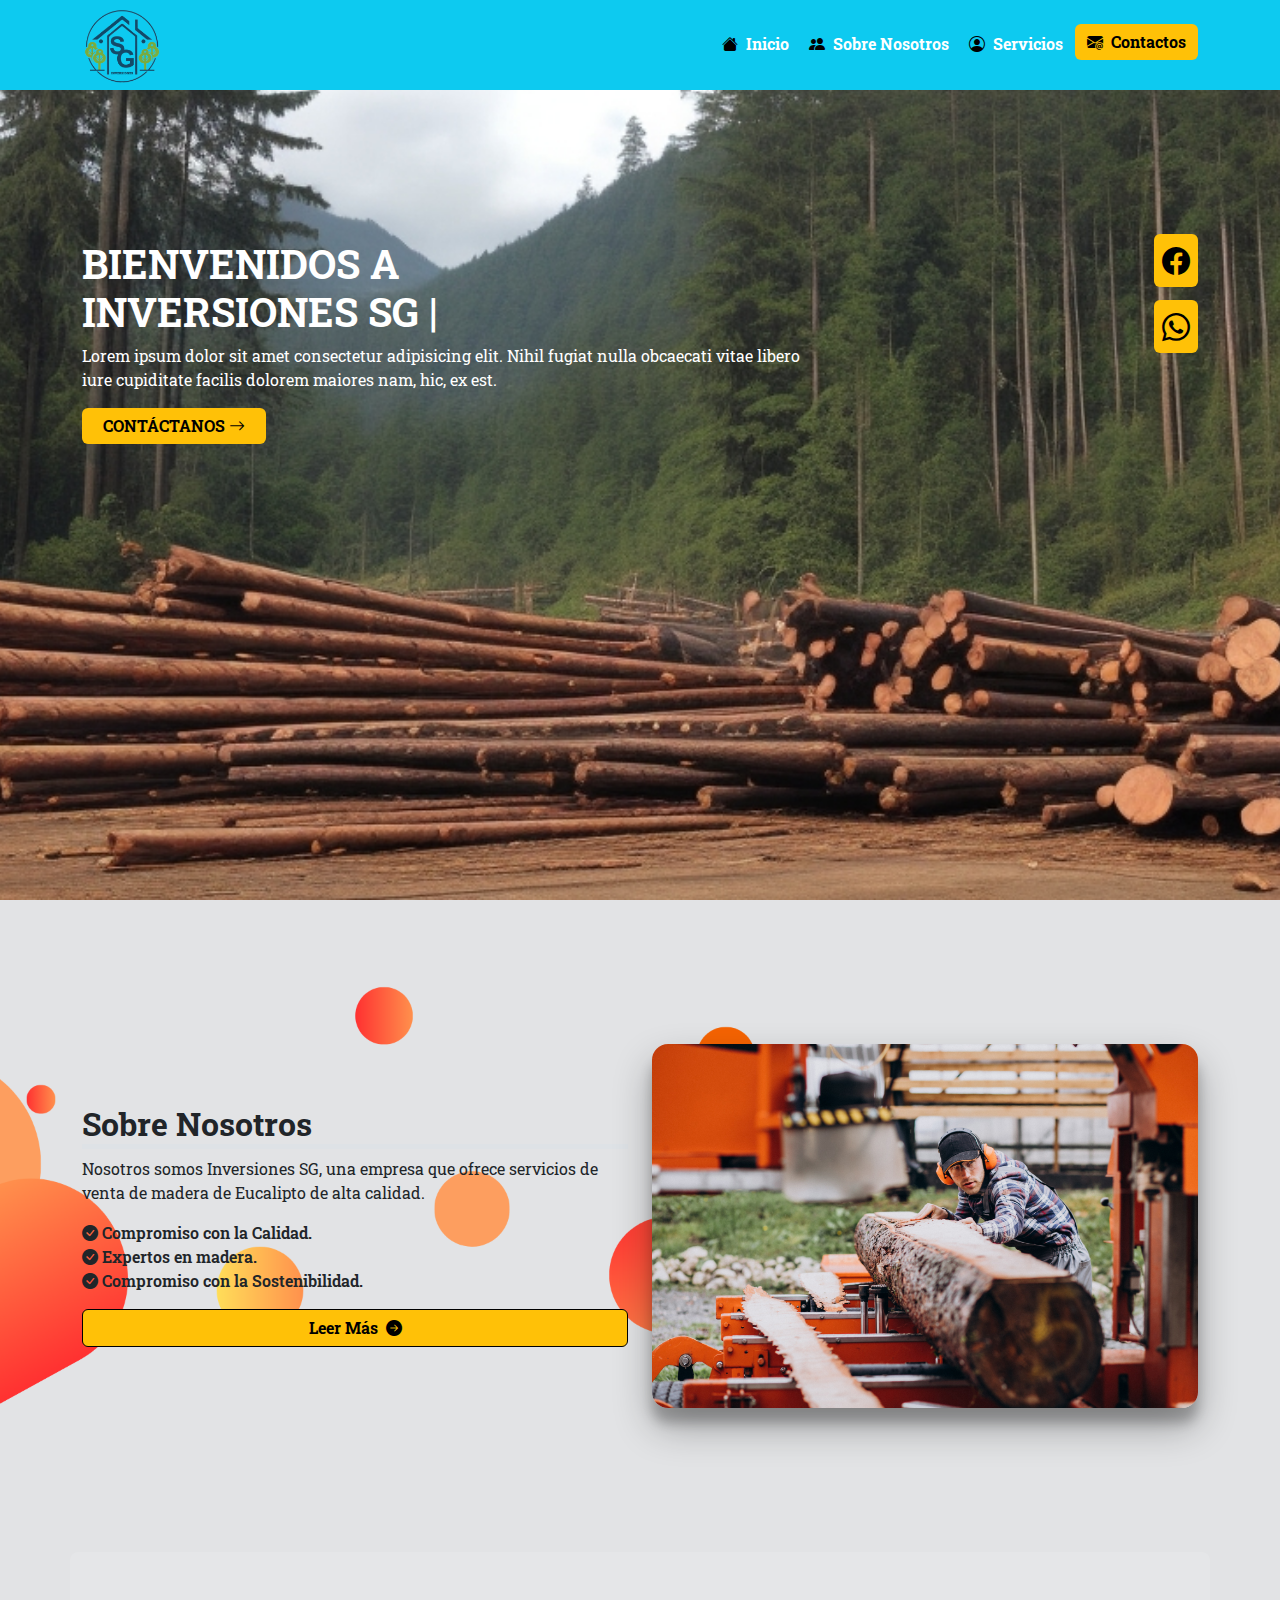
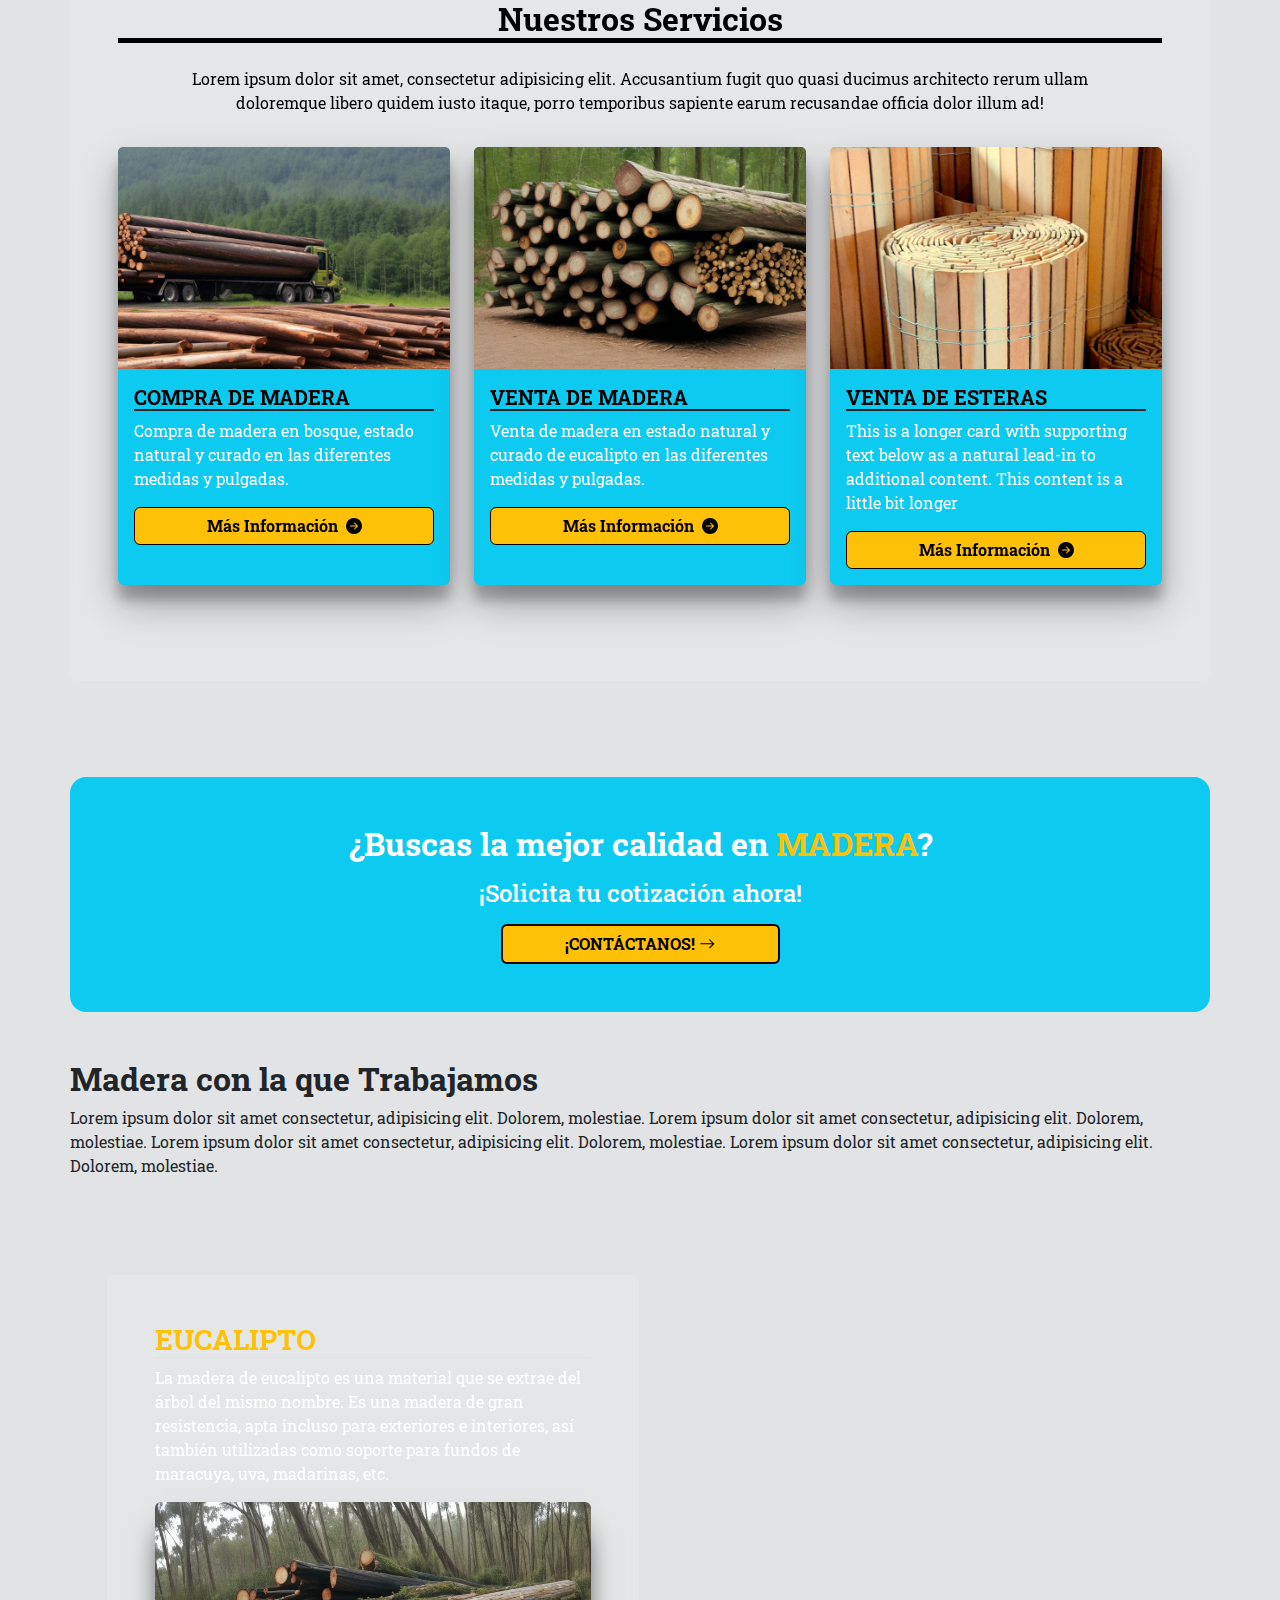
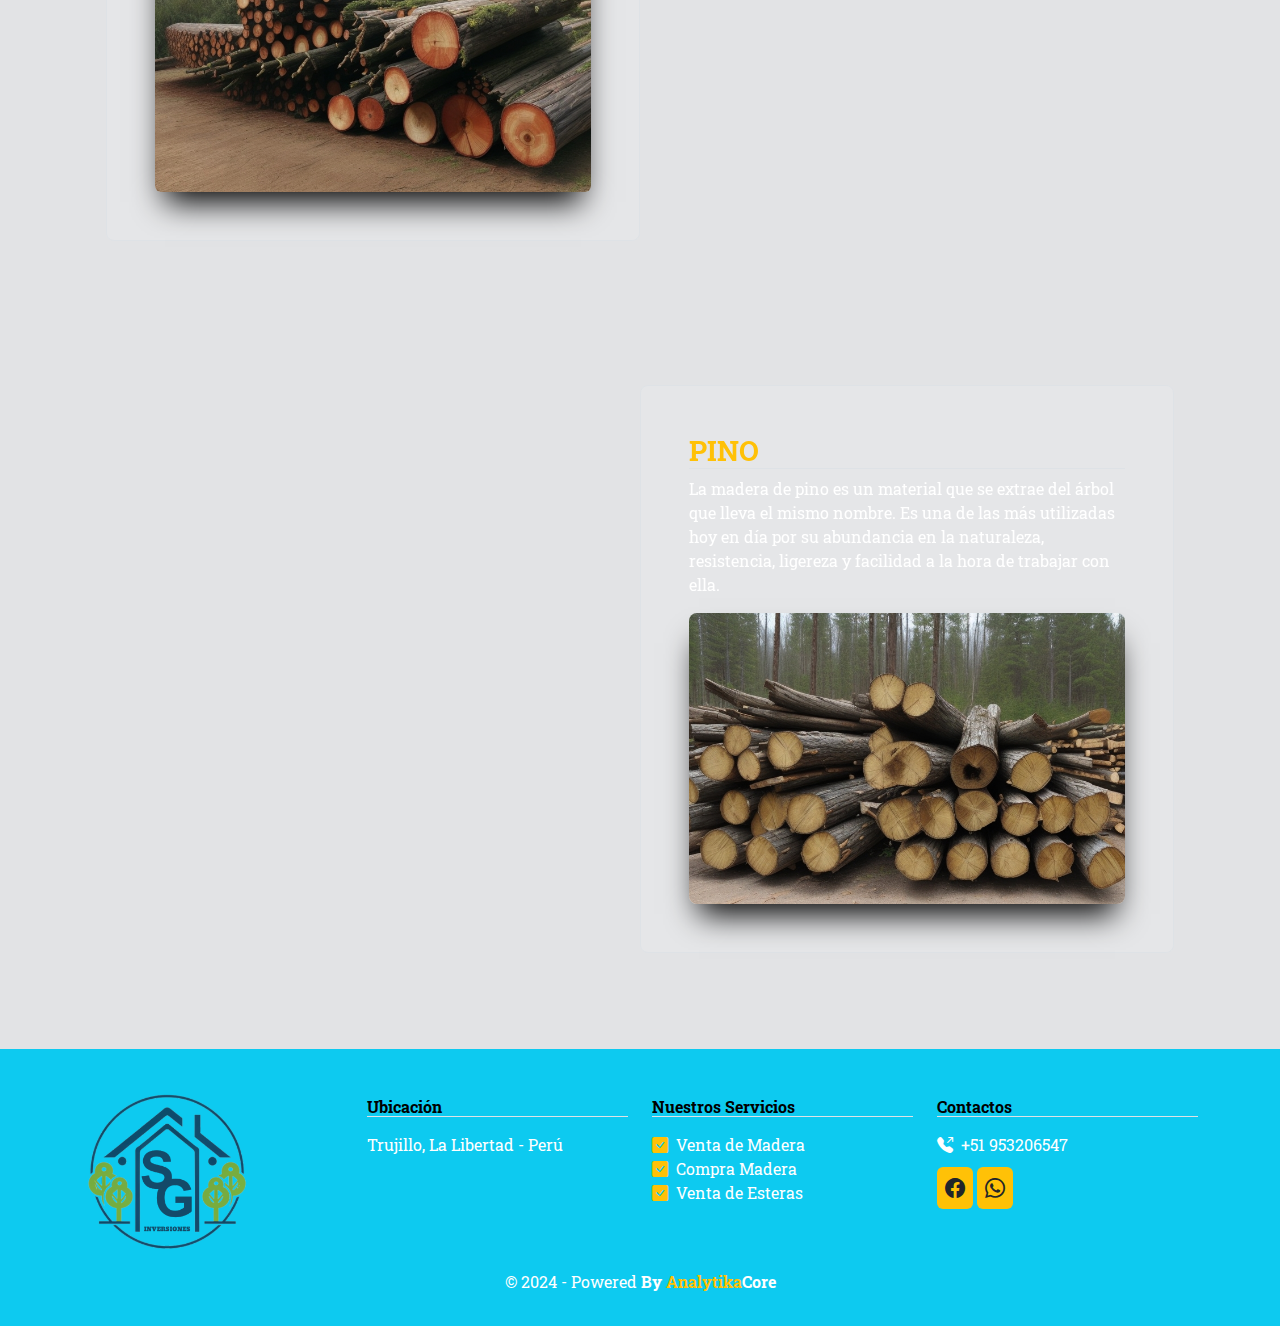
<file: index.html>
<!DOCTYPE html>
<html lang="en">
<head>
    <meta charset="UTF-8">
    <meta name="viewport" content="width=device-width, initial-scale=1.0">
    <title>Inversiones SG</title>
    <link rel="preconnect" href="https://fonts.googleapis.com">
    <link rel="preconnect" href="https://fonts.gstatic.com" crossorigin>
    <link href="https://fonts.googleapis.com/css2?family=Roboto+Slab:wght@400;800&display=swap" rel="stylesheet">
    <link rel="icon" href="./images/logo-website.png">
    <link rel="stylesheet" href="https://cdn.jsdelivr.net/npm/bootstrap-icons@1.11.1/font/bootstrap-icons.css">
    <link rel="stylesheet" href="./css/bootstrap/bootstrap.min.css">
    <link rel="stylesheet" href="./css/style.css">
</head>
<body class="bg-secondary-subtle">
    <header class="header">
        <div class="container">
            <nav class="navbar navbar-expand-lg fixed-top py-0 bg-info">
                <div class="container">
                    <a class="navbar-brand" href="./index.html">
                        <span></span><img src="./images/logo-website.png" class="img-fluid img-logo object-fit-cover" alt="logo-website-navbar">
                    </a>
                    <button class="navbar-toggler bg-white" type="button" data-bs-toggle="collapse"  data-bs-target="#navbarNav" aria-controls="navbarNav" aria-expanded="false" aria-label="Toggle navigation">
                        <span class="navbar-toggler-icon"></span>
                    </button>
                    <div class="collapse navbar-collapse justify-content-end pb-lg-0 pb-4" id="navbarNav">
                        <ul class="navbar-nav">
                            <li class="nav-item nav-underline ps-2 ps-lg-0">
                                <a class="nav-link text-white fw-bold" href="#home"><i class="bi bi-house-fill text-black pe-2"></i>Inicio</a>
                            </li>
                            <li class="nav-item nav-underline ms-lg-1 ps-2 ps-lg-0">
                                <a class="nav-link text-white fw-bold" href="./sobre-nosotros.html"><i class="bi bi-people-fill text-black pe-2"></i>Sobre Nosotros</a>
                            </li>
                            <li class="nav-item nav-underline mx-lg-1 ps-2 ps-lg-0">
                                <a class="nav-link text-white fw-bold" href="./nuestros-servicios.html"><i class="bi bi-person-circle text-black pe-2"></i>Servicios</a>
                            </li>
                            <li class="nav-item rounded-2 ps-2 ps-lg-0"> 
                                <button type="button" class="btn btn-warning position-relative overflow-hidden d-flex justify-content-lg-center align-items-center border-0 fw-bold" data-bs-toggle="modal" data-bs-target="#Modal-Contact">
                                    <span><i class="bi bi-envelope-at-fill pe-2"></i>Contactos</span>
                                </button>              
                            </li>                                                     
                        </ul>                     
                    </div>                  
                </div>               
            </nav>
            <div class="modal fade" id="Modal-Contact" tabindex="-1" aria-labelledby="ModalLabel" aria-hidden="true">
                <div class="modal-dialog modal-dialog-scrollable">
                    <div class="modal-content">
                        <div class="modal-header bg-info">
                            <img src="./images/logo-website.png" class="img-fluid img-logo object-fit-cover" alt="logo-website-navbar">
                            <button type="button" class="btn-close text-bg-light rounded-5" data-bs-dismiss="modal" aria-label="Close"></button>
                        </div>
                        <div class="modal-body bg-secondary-subtle">
                            <img src="./images/imagen-modal.png" class="img-fluid" alt="imagen-modal">
                            <p class="py-3">
                                ¡Estamos encantados de escucharte! Ponte en contacto con nosotros para obtener más información sobre nuestros productos y servicios.
                            </p>
                            <ul>
                                <li>
                                    <span>Ubicación:</span><br>
                                    <span>Trujillo, La Libertard - Perú</span>
                                </li>
                                <li>
                                    <span>Teléfono:</span><br>
                                    <span>+51 953206547</span>
                                </li>
                            </ul>
                            <p>¿Tienes alguna pregunta? ¡Escríbenos!</p>
                            <p>&copy; 2024 Inversiones SG</p>
                        </div>
                        <div class="modal-footer bg-success-subtle">
                            <button type="button" class="btn btn-danger position-relative overflow-hidden d-flex justify-content-center align-items-center border-1  border-black" data-bs-dismiss="modal"><span>Cerrar</span></button>
                        </div>
                    </div>
                </div>
            </div>                 
        </div>
    </header>
    <main class="main-content">
        <section class="section-hero container-fluid" id="home">
            <div class="container">
                <div class="row">
                    <div class="col-12 col-lg-8">
                        <h1 class="text-white text-uppercase fw-bold">
                            bienvenidos a <br> inversiones SG
                            <span class="text-warning" id="texto"></span><span class="text-warning"><span class="text-white">|</span></span>
                        </h1>
                        <P class="text-white">
                            Lorem ipsum dolor sit amet consectetur adipisicing elit. Nihil fugiat nulla obcaecati vitae libero iure cupiditate facilis dolorem maiores nam, hic, ex est.
                        </P>
                        <a href="https://wa.me/+51953206547" class="btn btn-warning text-uppercase position-relative d-flex justify-content-center align-items-center overflow-hidden fw-bold w-25 border-0">
                            <span>Contáctanos<i class="bi bi-arrow-right ps-1"></i></span>
                        </a>
                    </div>
                    <div class="col-12 col-lg-4 text-center text-md-start text-lg-end border-black mb-lg-0 mb-5">
                        <a href="https://www.facebook.com/inversionesmadereraSG?mibextid=ZbWKwL" class="d-lg-block" target="_blank" rel="noopener noreferrer">
                            <i class="bi bi-facebook bg-warning text-black p-2 fs-3 rounded-2"></i>
                        </a>
                        <a href="https://wa.me/+51953206547" class="d-lg-block py-4 mx-lg-0 mx-2" target="_blank" rel="noopener noreferrer">
                            <i class="bi bi-whatsapp bg-warning text-black  text-success p-2 fs-3 rounded-2"></i>
                        </a>      
                    </div>
                </div>
            </div>
        </section>
        <section class="section-about-us container-fluid my-5 py-lg-5" id="sobre-nosotros">
            <div class="container pt-lg-5">
                <div class="row align-items-center">
                    <div class="col-12 col-md-12 col-lg-6">
                        <h2 class="border-5 border-bottom fw-bold">Sobre Nosotros</h2>
                        <p>
                            Nosotros somos Inversiones SG, una empresa que ofrece servicios de venta de madera de Eucalipto de alta calidad.
                        </p>
                        <ul class="list-group pb-3 fw-semibold">
                            <li class="list-inline-item">
                                <i class="bi bi-check-circle-fill"></i><span class="ps-1">Compromiso con la Calidad.</span>
                            </li>
                            <li class="list-inline-item">
                                <i class="bi bi-check-circle-fill"></i><span class="ps-1">Expertos en madera.</span>
                            </li>
                            <li class="list-inline-item">
                                <i class="bi bi-check-circle-fill"></i><span class="ps-1">Compromiso con la Sostenibilidad.</span>
                            </li>
                        </ul>
                        <a href="./sobre-nosotros.html" class="btn btn-warning position-relative d-flex justify-content-center align-items-center overflow-hidden border-1 border-black fw-bold w-100">
                            <span>Leer Más<i class="bi bi-arrow-right-circle-fill ps-2"></i></span>
                        </a>
                    </div>
                    <div class="col-12 col-md-12 col-lg-6 mt-lg-0 mt-4">
                        <img src="./images/imagen-section-about-us.jpg" class="img-fluid rounded-4 shadow" alt="imagen-section-about-us">
                    </div>
                </div>
            </div>
        </section>
        <section class="section-services container-fluid my-5 py-lg-5" id="nuestros-servicios">
            <div class="container services p-lg-5 rounded-3">
                <h2 class="text-black border-5 border-black border-bottom text-lg-center fw-bold">Nuestros Servicios</h2>
                <p class="text-black text-lg-center px-lg-5 py-3">
                    Lorem ipsum dolor sit amet, consectetur adipisicing elit. Accusantium fugit quo quasi ducimus architecto rerum ullam doloremque libero quidem iusto itaque, porro temporibus sapiente earum recusandae officia dolor illum ad!
                </p>
                <div class="row row-cols-1 row-cols-md-3 g-4 pb-5">
                    <div class="col">
                        <div class="card h-100 bg-info border-0 shadow">
                            <img src="./images/compra-de-madera.jpg" class="card-img-top" alt="imgen-servicios">
                            <div class="card-body">
                                <h5 class="card-title text-black text-uppercase border-2 border-dark border-bottom fw-bold">compra de madera</h5>
                                <p class="card-text text-white">
                                    Compra de madera en bosque, estado natural y curado en las diferentes medidas y pulgadas.
                                </p>
                                 <a href="./nuestros-servicios.html#compra-de-madera" class="btn btn-warning position-relative d-flex justify-content-center align-items-center overflow-hidden border-1 border-black fw-bold btn-service">
                                    <span>Más Información<i class="bi bi-arrow-right-circle-fill ps-2"></i></span>
                                </a>
                            </div>
                        </div>
                    </div>
                    <div class="col">
                        <div class="card h-100 bg-info border-0 shadow">
                            <img src="./images/venta-de-madera.jpg" class="card-img-top" alt="imgen-servicios">
                            <div class="card-body">
                                <h5 class="card-title text-black text-uppercase border-2 border-dark border-bottom fw-bold">venta de madera</h5>
                                <p class="card-text text-white">
                                    Venta de madera en estado natural y curado de eucalipto en las diferentes medidas y pulgadas.
                                </p>
                                 <a href="./nuestros-servicios.html#venta-de-madera" class="btn btn-warning position-relative d-flex justify-content-center align-items-center overflow-hidden border-1 border-black fw-bold btn-service">
                                    <span>Más Información<i class="bi bi-arrow-right-circle-fill ps-2"></i></span>
                                </a>
                            </div>
                        </div>
                    </div>
                    <div class="col">
                        <div class="card h-100 bg-info border-0 shadow">
                            <img src="./images/venta-de-esteras.png" class="card-img-top object-fit-cover img-fluid" alt="imgen-servicios">
                            <div class="card-body">
                                <h5 class="card-title text-black text-uppercase border-2 border-dark border-bottom fw-bold">venta de esteras</h5>
                                <p class="card-text text-white">
                                    This is a longer card with supporting text below as a natural lead-in to additional content. This content is a little bit longer
                                </p>
                                 <a href="" class="btn btn-warning position-relative d-flex justify-content-center align-items-center overflow-hidden border-1 border-black fw-bold btn-service">
                                    <span>Más Información<i class="bi bi-arrow-right-circle-fill ps-2"></i></span>
                                </a>
                            </div>
                        </div>
                    </div>
                </div>
            </div>
        </section>
        <section class="section-call-to-action container text-center my-5 py-5 bg-info rounded-4">
            <h2 class="text-white fw-bold">¿Buscas la mejor calidad en <span class="text-uppercase text-warning">madera</span>?</h2>
            <h4 class="text-white py-2">¡Solicita tu cotización ahora!</h4>
            <a href="https://wa.me/+51953206547" class="btn btn-warning text-uppercase position-relative d-flex justify-content-center align-items-center overflow-hidden border-2 border-black  fw-bold w-25 mx-auto">
            <span>¡contáctanos!<i class="bi bi-arrow-right ps-1"></i></span>
            </a>
        </section>
        <section class="section-galery container px-4 px-lg-0">
            <h2 class="fw-bold">Madera con la que Trabajamos</h2>
            <p>
                Lorem ipsum dolor sit amet consectetur, adipisicing elit. Dolorem, molestiae.
                Lorem ipsum dolor sit amet consectetur, adipisicing elit. Dolorem, molestiae.
                Lorem ipsum dolor sit amet consectetur, adipisicing elit. Dolorem, molestiae.
                Lorem ipsum dolor sit amet consectetur, adipisicing elit. Dolorem, molestiae.
            </p>
           <div class="row eucalipto align-items-center p-4 p-lg-5 my-5 rounded-4">
                <div class="col-lg-6 p-4 p-lg-5 rounded-3 border-1 border">
                    <h5 class="text-uppercase fw-bold text-warning fs-3 border-1 border-bottom">eucalipto</h5>
                    <p class="text-white">
                        La madera de eucalipto es una material que se extrae del árbol del mismo nombre. 
                        Es una madera de gran resistencia, apta incluso para exteriores e interiores, 
                        así también utilizadas como soporte para fundos de maracuya, uva, madarinas, etc.
                    </p>
                    <img src="./images/imagen-eucalipto_madera.jpg" class="img-fluid rounded-2 shadow" alt="imagen-eucalipto-madera">
                </div>             
           </div>
           <div class="row pino align-items-center justify-content-end p-4 p-lg-5 rounded-4 my-5">
                <div class="col-lg-6 p-4 p-lg-5 rounded-3 border-1 border">
                    <h5 class="text-uppercase fw-bold text-warning fs-3 border-1 border-bottom">pino</h5>
                    <p class="text-white">
                        La madera de pino es un material que se extrae del árbol que lleva el mismo nombre.
                        Es una de las más utilizadas hoy en día por su abundancia en la naturaleza, resistencia,
                        ligereza y facilidad a la hora de trabajar con ella.
                    </p>
                    <img src="./images/imagen-pino_madera.jpg" class="img-fluid rounded-3 shadow" alt="imagen-pino-madera">
                </div>            
           </div>
        </section>
    </main>
    <footer class="footer bg-info">
        <div class="container">
            <div class="row">
                <div class="col-12 col-md-6 col-lg-3 text-center text-md-start text-lg-start">
                    <img src="./images/logo-website.png" class="img-fluid img-logo-footer" alt="logo-website">
                </div>
                <div class="col-12 col-md-6 col-lg-3 pt-lg-5 pt-md-5 text-center text-md-start text-lg-start">
                    <h6 class="border-1 border-bottom text-black fw-bold">Ubicación</h6>
                    <p class="text-white pt-2">
                        Trujillo, La Libertad - Perú
                    </p>
                </div>
                <div class="col-12 col-md-6 col-lg-3 pt-4 pt-lg-5 text-center text-md-start text-lg-start">
                    <h6 class="border-1 border-bottom text-black fw-bold">Nuestros Servicios</h6>
                    <ul class="list-group pt-2">
                        <li class="list-inline-item">
                            <a href="./nuestros-servicios.html#venta-de-madera" class="text-decoration-none text-white"><i class="bi bi-check-square-fill text-warning pe-2"></i>Venta de Madera</a>
                        </li>
                        <li class="list-inline-item">
                            <a href="./nuestros-servicios.html#compra-de-madera" class="text-decoration-none text-white"><i class="bi bi-check-square-fill text-warning pe-2"></i>Compra Madera</a>
                        </li> 
                        <li class="list-inline-item">
                            <a href="./nuestros-servicios.html#venta-de-esteras" class="text-decoration-none text-white"><i class="bi bi-check-square-fill text-warning pe-2"></i>Venta de Esteras</a>
                        </li>  
                    </ul>
                </div>
                <div class="col-12 col-md-6 col-lg-3 pt-4 pt-lg-5 text-center text-md-start text-lg-start">
                    <h6 class="border-1 border-bottom text-black fw-bold">Contactos</h6>
                    <ul class="list-group pt-2">
                        <li class="list-inline-item">
                            <a href="telf:+51953206547" class="text-decoration-none text-white">
                                <i class="bi bi-telephone-outbound-fill pe-2"></i>+51 953206547
                            </a>
                        </li>
                        <div class="my-3">
                            <a href="https://www.facebook.com/inversionesmadereraSG?mibextid=ZbWKwL" class="text-decoration-none" target="_blank" rel="noopener noreferrer">
                                <i class="bi bi-facebook bg-warning text-dark p-2 fs-5 rounded-2"></i>
                            </a>
                            <a href="https://wa.me/+51953206547" class="text-decoration-none" target="_blank" rel="noopener noreferrer">
                                <i class="bi bi-whatsapp bg-warning text-dark  text-success p-2 fs-5 rounded-2"></i>
                            </a>
                        </div>
                    </ul>                      
                </div>
                <p class="text-white text-center py-md-3">
                    &copy; 2024 - Powered
                    <a href="https://analytikacore.com" class="text-white text-decoration-none fw-bold">By <span class="text-warning">Analytika</span>Core</a>
                </p>
            </div>
        </div>
    </footer>
</body>
<script src="./js/bootstrap/bootstrap.bundle.min.js"></script>
<script src="./js/app.js"></script>
</html>
</file>
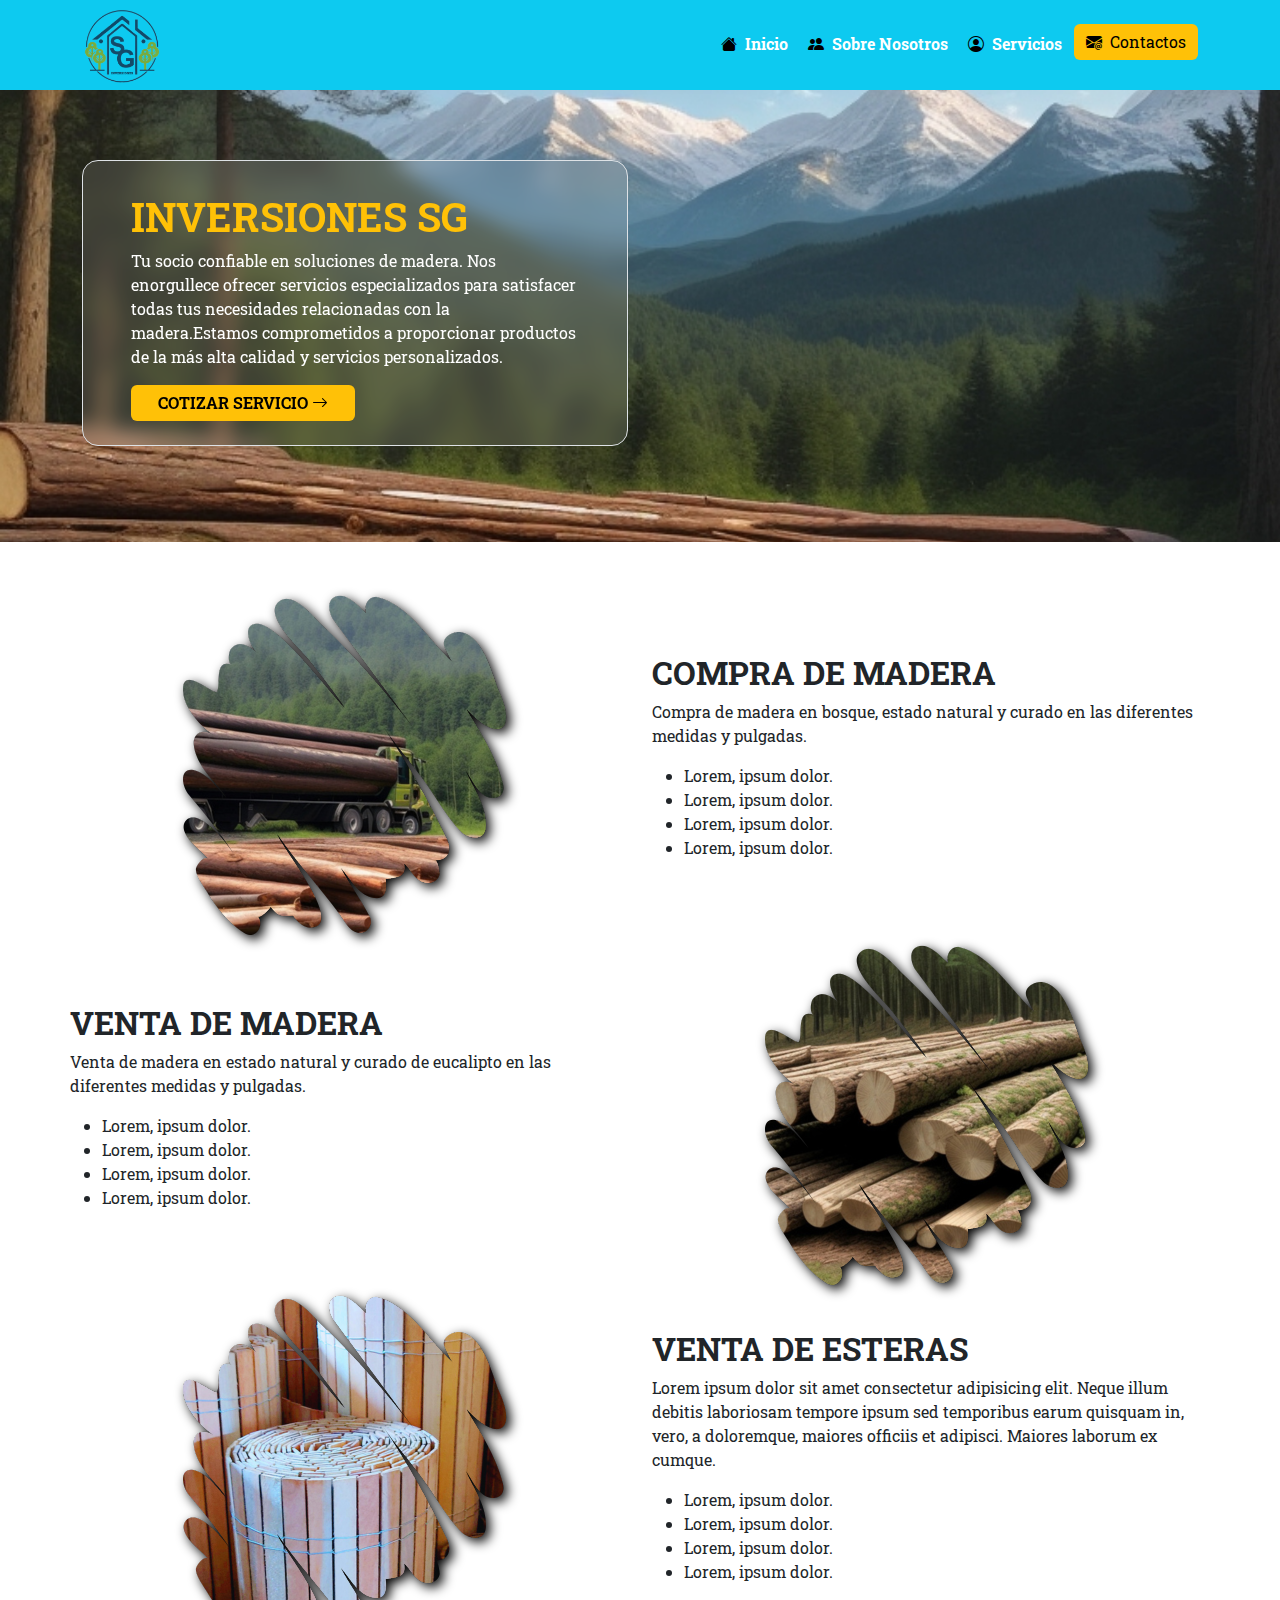
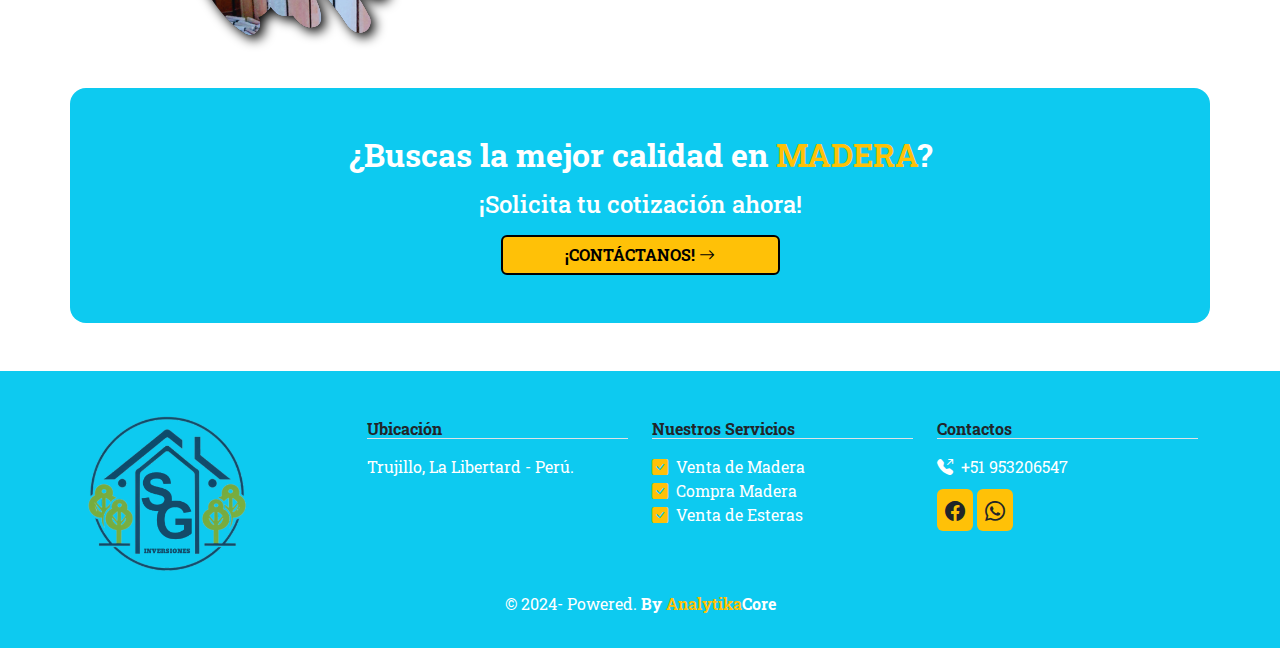
<file: nuestros-servicios.html>
<!DOCTYPE html>
<html lang="en">
<head>
    <meta charset="UTF-8">
    <meta name="viewport" content="width=device-width, initial-scale=1.0">
    <meta charset="UTF-8">
    <meta name="viewport" content="width=device-width, initial-scale=1.0">
    <title>Inversiones SG | Servicios</title>
    <link rel="preconnect" href="https://fonts.googleapis.com">
    <link rel="preconnect" href="https://fonts.gstatic.com" crossorigin>
    <link href="https://fonts.googleapis.com/css2?family=Roboto+Slab:wght@400;800&display=swap" rel="stylesheet">
    <link rel="icon" href="./images/logo-website.png">
    <link rel="stylesheet" href="https://cdn.jsdelivr.net/npm/bootstrap-icons@1.11.1/font/bootstrap-icons.css">
    <link rel="stylesheet" href="./css/bootstrap/bootstrap.min.css">
    <link rel="stylesheet" href="./css/style.css">
</head>
<body>
    <header class="header">
        <div class="container">
            <nav class="navbar navbar-expand-lg fixed-top py-0 bg-info">
                <div class="container">
                    <a class="navbar-brand" href="./index.html">
                        <span></span><img src="./images/logo-website.png" class="img-fluid img-logo object-fit-cover" alt="logo-website-navbar">
                    </a>
                    <button class="navbar-toggler bg-white" type="button" data-bs-toggle="collapse"  data-bs-target="#navbarNav" aria-controls="navbarNav" aria-expanded="false" aria-label="Toggle navigation">
                        <span class="navbar-toggler-icon"></span>
                    </button>
                    <div class="collapse navbar-collapse justify-content-end pb-lg-0 pb-4" id="navbarNav">
                        <ul class="navbar-nav">
                            <li class="nav-item nav-underline ps-2 ps-lg-0">
                                <a class="nav-link text-white fw-bold" href="./index.html#home"><i class="bi bi-house-fill text-black pe-2"></i>Inicio</a>
                            </li>
                            <li class="nav-item nav-underline ms-lg-1 ps-2 ps-lg-0">
                                <a class="nav-link text-white fw-bold" href="./sobre-nosotros.html"><i class="bi bi-people-fill text-black pe-2"></i>Sobre Nosotros</a>
                            </li>
                            <li class="nav-item nav-underline mx-lg-1 ps-2 ps-lg-0">
                                <a class="nav-link text-white fw-bold" href="./nuestros-servicios.html"><i class="bi bi-person-circle text-black pe-2"></i>Servicios</a>
                            </li>
                            <li class="nav-item rounded-2 ps-2 ps-lg-0"> 
                                <button type="button" class="btn btn-warning position-relative overflow-hidden d-flex justify-content-lg-center align-items-center border-0" data-bs-toggle="modal" data-bs-target="#Modal-Contact">
                                    <span><i class="bi bi-envelope-at-fill pe-2"></i>Contactos</span>
                                </button>              
                            </li>                                                     
                        </ul>                     
                    </div>                  
                </div>               
            </nav>
            <div class="modal fade" id="Modal-Contact" tabindex="-1" aria-labelledby="ModalLabel" aria-hidden="true">
                <div class="modal-dialog modal-dialog-scrollable">
                    <div class="modal-content">
                        <div class="modal-header bg-info">
                            <img src="./images/logo-website.png" class="img-fluid img-logo object-fit-cover" alt="logo-website-navbar">
                            <button type="button" class="btn-close text-bg-light rounded-5" data-bs-dismiss="modal" aria-label="Close"></button>
                        </div>
                        <div class="modal-body bg-secondary-subtle">
                            <img src="./images/imagen-modal.png" class="img-fluid" alt="imagen-modal">
                            <p class="py-3">
                                ¡Estamos encantados de escucharte! Ponte en contacto con nosotros para obtener más información sobre nuestros productos y servicios.
                            </p>
                            <ul>
                                <li>
                                    <span>Ubicación:</span><br>
                                    <span>Trujillo, La Libertard - Perú</span>
                                </li>
                                <li>
                                    <span>Teléfono:</span><br>
                                    <span>+51 953206547</span>
                                </li>
                            </ul>
                            <p>¿Tienes alguna pregunta? ¡Escríbenos!</p>
                            <p>&copy; 2024 Inversiones SG</p>
                        </div>
                        <div class="modal-footer bg-secondary-subtle">
                            <button type="button" class="btn btn-danger position-relative overflow-hidden d-flex justify-content-center align-items-center border-1  border-black" data-bs-dismiss="modal"><span>Cerrar</span></button>
                        </div>
                    </div>
                </div>
            </div>                 
        </div>
    </header>
    <main>
        <section class="section-hero-service container-fluid">
            <div class="container py-5">
                <div class="row card-service py-5">
                    <div class="col-lg-6 pt-5">
                        <div class="card rounded-4 border-1 border mt-3 py-4 px-lg-5 px-4">
                            <h1 class="text-warning text-uppercase pt-2 fw-bold">inversiones SG</h1>
                            <p class="text-white">
                               Tu socio confiable en soluciones de madera. Nos enorgullece ofrecer servicios especializados para satisfacer todas tus necesidades relacionadas con la madera.Estamos comprometidos a proporcionar productos de la más alta calidad y servicios personalizados.
                            </p>
                            <a href="" class="btn btn-warning text-uppercase position-relative d-flex justify-content-center align-items-center overflow-hidden fw-bold w-50 border-0">
                                <span>cotizar servicio<i class="bi bi-arrow-right ps-1"></i></span>
                            </a>
                        </div>
                    </div>
                </div>
            </div>
        </section>
        <section class="container my-5 px-lg-0 px-4">
            <div class="row align-items-center">
                <div class="col-12 col-md-6 col-lg-6 text-center">
                    <img src="./images/image-service-compra.png" class="img-fluid img-service object-fit-cover" alt="image-service-compra">
                </div>
                <div class="col-12 col-md-6 col-lg-6 py-lg-0 py-5" id="compra-de-madera">
                    <h2 class="text-dark text-uppercase fw-bold">compra de madera</h2>
                    <p>
                        Compra de madera en bosque, estado natural y curado en las diferentes medidas y pulgadas.
                    </p>
                    <ul>
                        <li>Lorem, ipsum dolor.</li>
                        <li>Lorem, ipsum dolor.</li>
                        <li>Lorem, ipsum dolor.</li>
                        <li>Lorem, ipsum dolor.</li>
                    </ul>
                </div>
            </div>
            <div class="row align-items-center">
                <div class="col-12 col-md-6 col-lg-6 order-lg-last text-center">
                    <img src="./images/image-service.png" class="img-fluid img-service object-fit-cover" alt="image-service-compra">
                </div>
                <div class="col-12 col-md-6 col-lg-6 py-lg-0 py-5" id="venta-de-madera">
                    <h2 class="text-dark text-uppercase fw-bold">venta de madera</h2>
                    <p>
                        Venta de madera en estado natural y curado de eucalipto en las diferentes medidas y pulgadas.
                    </p>
                    <ul>
                        <li>Lorem, ipsum dolor.</li>
                        <li>Lorem, ipsum dolor.</li>
                        <li>Lorem, ipsum dolor.</li>
                        <li>Lorem, ipsum dolor.</li>
                    </ul>
                </div>
            </div>
            <div class="row align-items-center">
                <div class="col-12 col-md-6 col-lg-6 text-center">
                    <img src="./images/image-service-esteras.png" class="img-fluid img-service object-fit-cover" alt="image-service-compra">
                </div>
                <div class="col-12 col-md-6 col-lg-6 pt-lg-0 pt-4" id="venta-de-esteras">
                    <h2 class="text-dark text-uppercase fw-bold">venta de esteras</h2>
                    <p>
                        Lorem ipsum dolor sit amet consectetur adipisicing elit. Neque illum debitis laboriosam tempore ipsum sed temporibus earum quisquam in, vero, a doloremque, maiores officiis et adipisci. Maiores laborum ex cumque.
                    </p>
                    <ul>
                        <li>Lorem, ipsum dolor.</li>
                        <li>Lorem, ipsum dolor.</li>
                        <li>Lorem, ipsum dolor.</li>
                        <li>Lorem, ipsum dolor.</li>
                    </ul>
                </div>
            </div>
        </section>
        <section class="section-call-to-action container text-center my-5 py-5 bg-info rounded-4">
            <h2 class="text-white fw-bold">¿Buscas la mejor calidad en <span class="text-uppercase text-warning">madera</span>?</h2>
            <h4 class="text-white py-2">¡Solicita tu cotización ahora!</h4>
            <a href="https://wa.me/+51953206547" class="btn btn-warning text-uppercase position-relative d-flex justify-content-center align-items-center overflow-hidden border-2 border-black  fw-bold w-25 mx-auto">
            <span>¡contáctanos!<i class="bi bi-arrow-right ps-1"></i></span>
            </a>
        </section>
    </main>
    <footer class="footer bg-info">
        <div class="container">
            <div class="row">
                <div class="col-12 col-md-6 col-lg-3 text-center text-md-start text-lg-start">
                    <img src="./images/logo-website.png" class="img-fluid img-logo-footer" alt="logo-website">
                </div>
                <div class="col-12 col-md-6 col-lg-3 pt-lg-5 pt-md-5 text-center text-md-start text-lg-start">
                    <h6 class="border-1 border-bottom text-dark fw-bold">Ubicación</h6>
                    <p class="text-white pt-2">
                        Trujillo, La Libertard - Perú.
                    </p>
                </div>
                <div class="col-12 col-md-6 col-lg-3 pt-4 pt-lg-5 text-center text-md-start text-lg-start">
                    <h6 class="border-1 border-bottom text-dark fw-bold">Nuestros Servicios</h6>
                    <ul class="list-group pt-2">
                        <li class="list-inline-item">
                            <a href="#venta-de-madera" class="text-decoration-none text-white"><i class="bi bi-check-square-fill text-warning pe-2"></i>Venta de Madera</a>
                        </li>
                        <li class="list-inline-item">
                            <a href="#compra-de-madera" class="text-decoration-none text-white"><i class="bi bi-check-square-fill text-warning pe-2"></i>Compra Madera</a>
                        </li> 
                        <li class="list-inline-item">
                            <a href="#venta-de-esteras" class="text-decoration-none text-white"><i class="bi bi-check-square-fill text-warning pe-2"></i>Venta de Esteras</a>
                        </li>  
                    </ul>
                </div>
                <div class="col-12 col-md-6 col-lg-3 pt-4 pt-lg-5 text-center text-md-start text-lg-start">
                    <h6 class="border-1 border-bottom text-dark fw-bold">Contactos</h6>
                    <ul class="list-group pt-2">
                        <li class="list-inline-item">
                            <a href="telf:+51953206547" class="text-decoration-none text-white">
                                <i class="bi bi-telephone-outbound-fill pe-2"></i>+51 953206547
                            </a>
                        </li>
                        <div class="my-3">
                            <a href="https://www.facebook.com/inversionesmadereraSG?mibextid=ZbWKwL" class="text-decoration-none" target="_blank" rel="noopener noreferrer">
                                <i class="bi bi-facebook bg-warning text-dark p-2 fs-5 rounded-2"></i>
                            </a>
                            <a href="https://analytikacore.com" class="text-decoration-none" target="_blank" rel="noopener noreferrer">
                                <i class="bi bi-whatsapp bg-warning text-dark  text-success p-2 fs-5 rounded-2"></i>
                            </a>
                        </div>
                    </ul>                      
                </div>
                <p class="text-white text-center py-md-3">
                    &copy; 2024- Powered.
                    <a href="https://analytikacore.com" class="text-white text-decoration-none fw-bold">By <span class="text-warning">Analytika</span>Core</a>
                </p>
            </div>
        </div>
    </footer>
</body>
<script src="./js/bootstrap/bootstrap.bundle.min.js"></script>
</html>
</file>
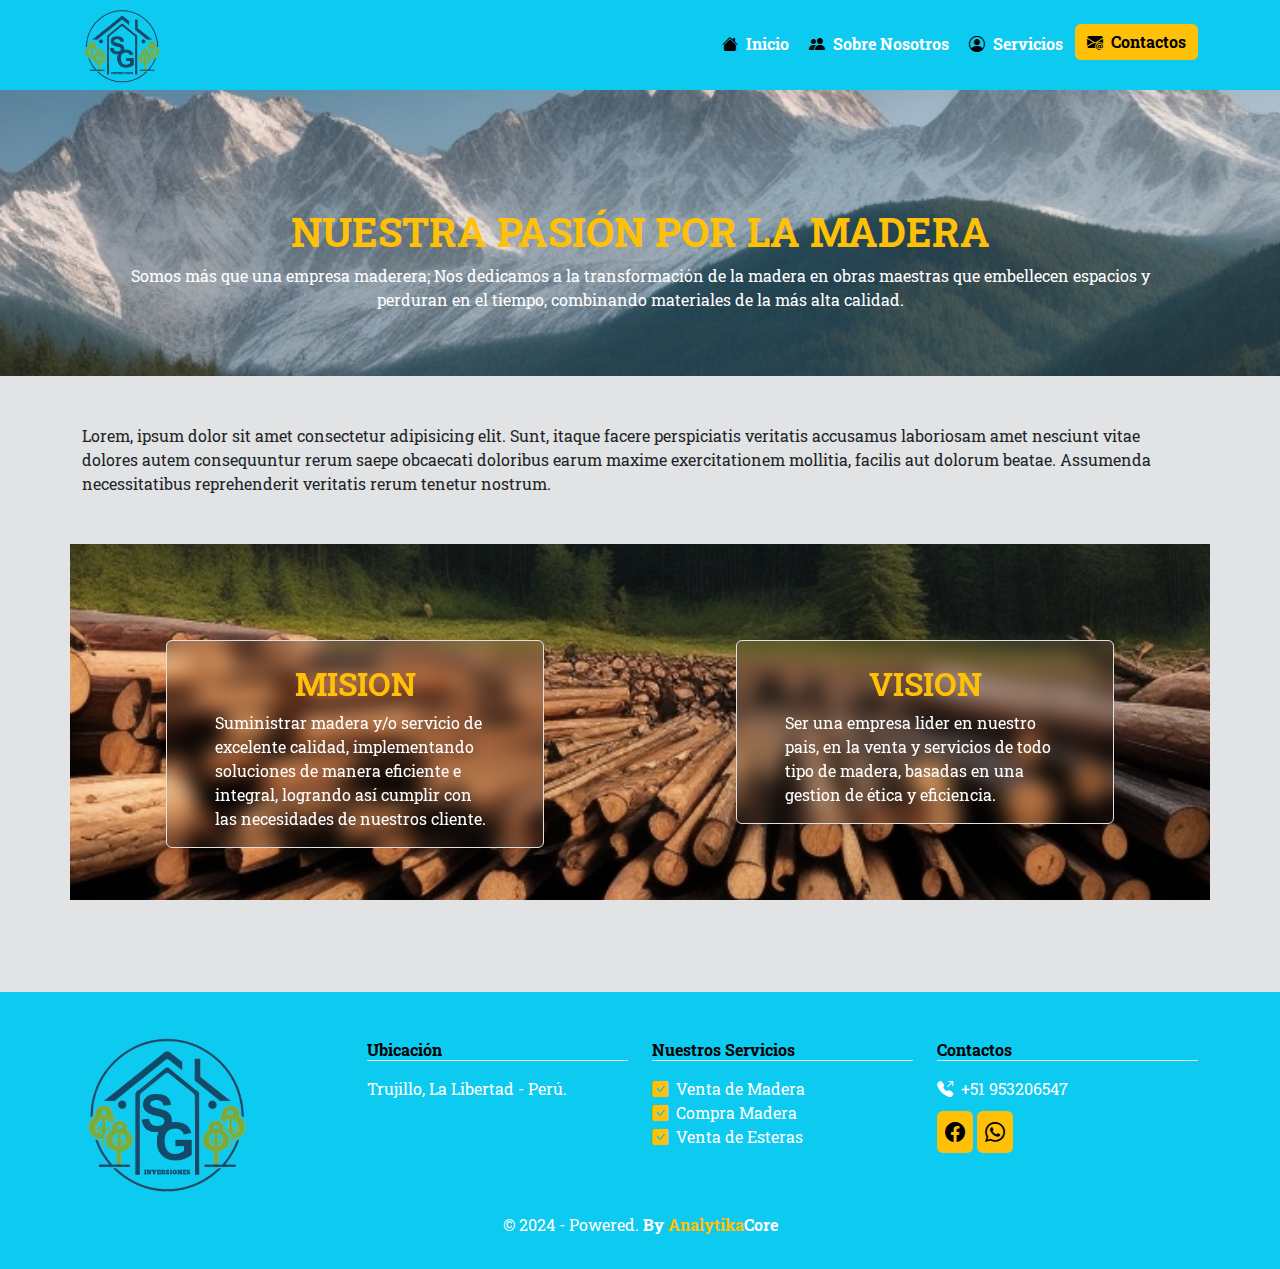
<file: sobre-nosotros.html>
<!DOCTYPE html>
<html lang="en">
<head>
    <meta charset="UTF-8">
    <meta name="viewport" content="width=device-width, initial-scale=1.0">
    <title>Inversiones SG | Sobre Nosotros</title>
    <link rel="preconnect" href="https://fonts.googleapis.com">
    <link rel="preconnect" href="https://fonts.gstatic.com" crossorigin>
    <link href="https://fonts.googleapis.com/css2?family=Roboto+Slab:wght@400;800&display=swap" rel="stylesheet">
    <link rel="icon" href="./images/logo-website.png">
    <link rel="stylesheet" href="https://cdn.jsdelivr.net/npm/bootstrap-icons@1.11.1/font/bootstrap-icons.css">
    <link rel="stylesheet" href="./css/bootstrap/bootstrap.min.css">
    <link rel="stylesheet" href="./css/style.css">
</head>
<body class="bg-secondary-subtle">
    <header class="header">
        <div class="container">
            <nav class="navbar navbar-expand-lg fixed-top py-0 bg-info">
                <div class="container">
                    <a class="navbar-brand" href="./index.html">
                        <span></span><img src="./images/logo-website.png" class="img-fluid img-logo object-fit-cover" alt="logo-website-navbar">
                    </a>
                    <button class="navbar-toggler bg-white" type="button" data-bs-toggle="collapse"  data-bs-target="#navbarNav" aria-controls="navbarNav" aria-expanded="false" aria-label="Toggle navigation">
                        <span class="navbar-toggler-icon"></span>
                    </button>
                    <div class="collapse navbar-collapse justify-content-end pb-lg-0 pb-4" id="navbarNav">
                        <ul class="navbar-nav">
                            <li class="nav-item nav-underline ps-2 ps-lg-0">
                                <a class="nav-link text-white fw-bold" href="./index.html#home"><i class="bi bi-house-fill text-black pe-2"></i>Inicio</a>
                            </li>
                            <li class="nav-item nav-underline ms-lg-1 ps-2 ps-lg-0">
                                <a class="nav-link text-white fw-bold" href="./sobre-nosotros.html"><i class="bi bi-people-fill text-black pe-2"></i>Sobre Nosotros</a>
                            </li>
                            <li class="nav-item nav-underline mx-lg-1 ps-2 ps-lg-0">
                                <a class="nav-link text-white fw-bold" href="./nuestros-servicios.html"><i class="bi bi-person-circle text-black pe-2"></i>Servicios</a>
                            </li>
                            <li class="nav-item rounded-2 ps-2 ps-lg-0"> 
                                <button type="button" class="btn btn-warning position-relative overflow-hidden d-flex justify-content-lg-center align-items-center border-0 fw-bold" data-bs-toggle="modal" data-bs-target="#Modal-Contact">
                                    <span><i class="bi bi-envelope-at-fill pe-2"></i>Contactos</span>
                                </button>              
                            </li>                                                     
                        </ul>                     
                    </div>                  
                </div>               
            </nav>
            <div class="modal fade" id="Modal-Contact" tabindex="-1" aria-labelledby="ModalLabel" aria-hidden="true">
                <div class="modal-dialog modal-dialog-scrollable">
                    <div class="modal-content">
                        <div class="modal-header bg-info">
                            <img src="./images/logo-website.png" class="img-fluid img-logo object-fit-cover" alt="logo-website-navbar">
                            <button type="button" class="btn-close text-bg-light rounded-5" data-bs-dismiss="modal" aria-label="Close"></button>
                        </div>
                        <div class="modal-body bg-secondary-subtle">
                            <img src="./images/imagen-modal.png" class="img-fluid" alt="imagen-modal">
                            <p class="py-3">
                                ¡Estamos encantados de escucharte! Ponte en contacto con nosotros para obtener más información sobre nuestros productos y servicios.
                            </p>
                            <ul>
                                <li>
                                    <span>Ubicación:</span><br>
                                    <span>Trujillo, La Libertard - Perú</span>
                                </li>
                                <li>
                                    <span>Teléfono:</span><br>
                                    <span>+51 953206547</span>
                                </li>
                            </ul>
                            <p>¿Tienes alguna pregunta? ¡Escríbenos!</p>
                            <p>&copy; 2024 Inversiones SG</p>
                        </div>
                        <div class="modal-footer bg-success-subtle">
                            <button type="button" class="btn btn-danger position-relative overflow-hidden d-flex justify-content-center align-items-center border-1  border-black" data-bs-dismiss="modal"><span>Cerrar</span></button>
                        </div>
                    </div>
                </div>
            </div>                 
        </div>
    </header>
    <main>
        <section class="section-hero-about container-fluid">
            <div class="container p-4 p-lg-5 text-center">
                <h1 class="text-warning text-uppercase fw-bold">nuestra pasión por la madera</h1>
                <p class="text-white">
                    Somos más que una empresa maderera; Nos dedicamos a la transformación de la madera en obras maestras que embellecen espacios y perduran en el tiempo, combinando materiales de la más alta calidad. 
                </p>
            </div>
        </section>
        <section class="container my-5">
            <p class="px-lg-0 px-4">
                Lorem, ipsum dolor sit amet consectetur adipisicing elit. Sunt, itaque facere perspiciatis veritatis accusamus laboriosam amet nesciunt vitae dolores autem consequuntur rerum saepe obcaecati doloribus earum maxime exercitationem mollitia, facilis aut dolorum beatae. Assumenda necessitatibus reprehenderit veritatis rerum tenetur nostrum.
            </p>
            <div class="row my-5 cards-about">
                <div class="col-lg-6 p-lg-5">
                    <div class="card bg-transparent border m-5">
                        <h2 class="text-uppercase text-warning text-center pt-4 fw-bold">mision</h2>
                        <p class="px-4 px-lg-5 text-white">
                            Suministrar madera y/o servicio de excelente calidad, 
                            implementando soluciones de manera eficiente e integral, 
                            logrando así cumplir con las necesidades de nuestros cliente.
                        </p>
                    </div>
                </div>
                <div class="col-lg-6 p-lg-5">
                    <div class="card bg-transparent border m-5">
                        <h2 class="text-uppercase text-warning text-center pt-4 fw-bold">vision</h2>
                        <p class="px-4 px-lg-5 text-white">
                            Ser una empresa lider en nuestro pais, en la venta y servicios de todo tipo de madera, 
                            basadas en una gestion de ética y eficiencia.
                    </div>
                </div>
            </div>
        </section>
    </main>
    <footer class="footer bg-info">
        <div class="container">
            <div class="row">
                <div class="col-12 col-md-6 col-lg-3 text-center text-md-start text-lg-start">
                    <img src="./images/logo-website.png" class="img-fluid img-logo-footer" alt="logo-website">
                </div>
                <div class="col-12 col-md-6 col-lg-3 pt-lg-5 pt-md-5 text-center text-md-start text-lg-start">
                    <h6 class="border-1 border-bottom text-black fw-bold">Ubicación</h6>
                    <p class="text-white pt-2">
                        Trujillo, La Libertad - Perú.
                    </p>
                </div>
                <div class="col-12 col-md-6 col-lg-3 pt-4 pt-lg-5 text-center text-md-start text-lg-start">
                    <h6 class="border-1 border-bottom text-black fw-bold">Nuestros Servicios</h6>
                    <ul class="list-group pt-2">
                        <li class="list-inline-item">
                            <a href="./nuestros-servicios.html#venta-de-madera" class="text-decoration-none text-white"><i class="bi bi-check-square-fill text-warning pe-2"></i>Venta de Madera</a>
                        </li>
                        <li class="list-inline-item">
                            <a href="./nuestros-servicios.html#compra-de-madera" class="text-decoration-none text-white"><i class="bi bi-check-square-fill text-warning pe-2"></i>Compra Madera</a>
                        </li> 
                        <li class="list-inline-item">
                            <a href="./nuestros-servicios.html#venta-de-esteras" class="text-decoration-none text-white"><i class="bi bi-check-square-fill text-warning pe-2"></i>Venta de Esteras</a>
                        </li>  
                    </ul>
                </div>
                <div class="col-12 col-md-6 col-lg-3 pt-4 pt-lg-5 text-center text-md-start text-lg-start">
                    <h6 class="border-1 border-bottom text-black fw-bold">Contactos</h6>
                    <ul class="list-group pt-2">
                        <li class="list-inline-item">
                            <a href="telf:+51953206547" class="text-decoration-none text-white">
                                    <i class="bi bi-telephone-outbound-fill pe-2"></i>+51 953206547
                            </a>
                        </li>
                        <div class="my-3">
                            <a href="https://www.facebook.com/inversionesmadereraSG?mibextid=ZbWKwL" class="text-decoration-none" target="_blank" rel="noopener noreferrer">
                                <i class="bi bi-facebook bg-warning text-black p-2 fs-5 rounded-2"></i>
                            </a>
                            <a href="https://wa.me/+51953206547" class="text-decoration-none" target="_blank" rel="noopener noreferrer">
                                <i class="bi bi-whatsapp bg-warning text-black p-2 fs-5 rounded-2"></i>
                            </a>
                        </div>
                    </ul>                      
                </div>
                <p class="text-white text-center py-md-3">
                    &copy; 2024 - Powered.
                    <a href="https://analytikacore.com" class="text-white text-decoration-none fw-bold">By <span class="text-warning">Analytika</span>Core</a>
                </p>
            </div>
        </div>
    </footer>
</body>
<script src="./js/bootstrap/bootstrap.bundle.min.js"></script>
</html>
</file>
<file: css/style.css>
html{
    scroll-padding-top: 170px;
}
body {
    font-family: 'Roboto Slab', serif;
}
.img-logo{
    width: 5rem;
    height: 5rem;
    aspect-ratio: 2/2;
}
.section-hero{
    background-image: url('../images/background-section-hero.jpg');
    min-height: 100vh;
}
.section-hero,
.section-about-us,
.section-services,
.section-galery .eucalipto,
.section-galery .pino,
.section-hero-about,
.cards-about,
.section-hero-service{
    background-repeat: no-repeat;
    background-size: cover;
    background-position: center;
}
.main-content .container-fluid .col-lg-8,
.main-content .container-fluid .col-lg-4{
    padding-top: 15rem;
}
.section-hero-about {
    background-image: url('../images/background-section-about-us.jpg');
    padding-top: 10rem;
}
.cards-about {
    background-image: url('../images/background-section-about-us.jpg');
}
.section-hero-service {
    background-image: url('../images/background-section-services.jpg');
}
.img-service {
    filter: drop-shadow(4px 4px 6px #000);
}
.btn:after {
    content: "";
    width: 0%;
    height: 100%;
    background-color: #fff;
    position: absolute;
    transition: all 0.4s ease-in-out;
    right: 0;
}
.btn:hover::after {
    right: auto;
    left: 0;
    width: 100%;
}
.btn span {
    z-index: 20;
    transition: all 0.3s ease-in-out;
}
.btn:hover span {
    animation: scaleUp 0.3s ease-in-out;
}
@keyframes scaleUp {
    0% {transform: scale(1);}
    50% {transform: scale(0.95);}
    100% { transform: scale(1);}
}
.shadow{
   box-shadow: rgba(0, 0, 0, 0.3) 0px 19px 38px, rgba(0, 0, 0, 0.22) 0px 15px 12px !important;
}
.section-about-us{
    background-image: url('../images/backgound-section-about-us.png');
}
.section-hero,
.section-services,
.section-galery .eucalipto,
.section-galery .pino,
.section-hero-about,
.cards-about {
    background-attachment: fixed;
}
.section-services{
    background-image: url('../images/background-section-services.png');
}
.section-galery .eucalipto{
    background-image: url('../images/imagen-eucalipto.jpg');
}
.section-galery .pino {
    background-image: url('../images/imagen-pino.jpg');
}
.section-services .services,
.eucalipto .col-lg-6,
.pino .col-lg-6,
.cards-about .card,
.card-service .card {
    background: rgba(255, 255, 255, 0.116);
    -webkit-backdrop-filter: blur(10px);
    backdrop-filter: blur(10px);
}
.eucalipto .shadow,
.pino .shadow {
    box-shadow: #000 0px 20px 30px -10px !important;
}
.footer .img-logo-footer{
    padding-top: 2.2rem;
    width: 65%;
}
@media (width < 768px) {
    .main-content .container-fluid .col-lg-8{
        padding-top: 11rem;
    }
    .main-content .container-fluid .col-lg-4 {
        padding-top: 2.5rem;
    }
    .btn {
        width: 100% !important;
    }
    .section-call-to-action{
        border-radius: 0 !important;
    }
}
@media (768px <= width < 992px) {
    .main-content .container-fluid .col-lg-8 {
        padding-top: 5rem;
    }
    .main-content .container-fluid .col-lg-4 {
        padding-top: 3rem;
    }
    .section-hero {
        padding-top: 10rem;
    }
    .btn {
        width: 50% !important;
    }
    .btn-service{
        width: 100% !important;
    }
        
}
</file>
